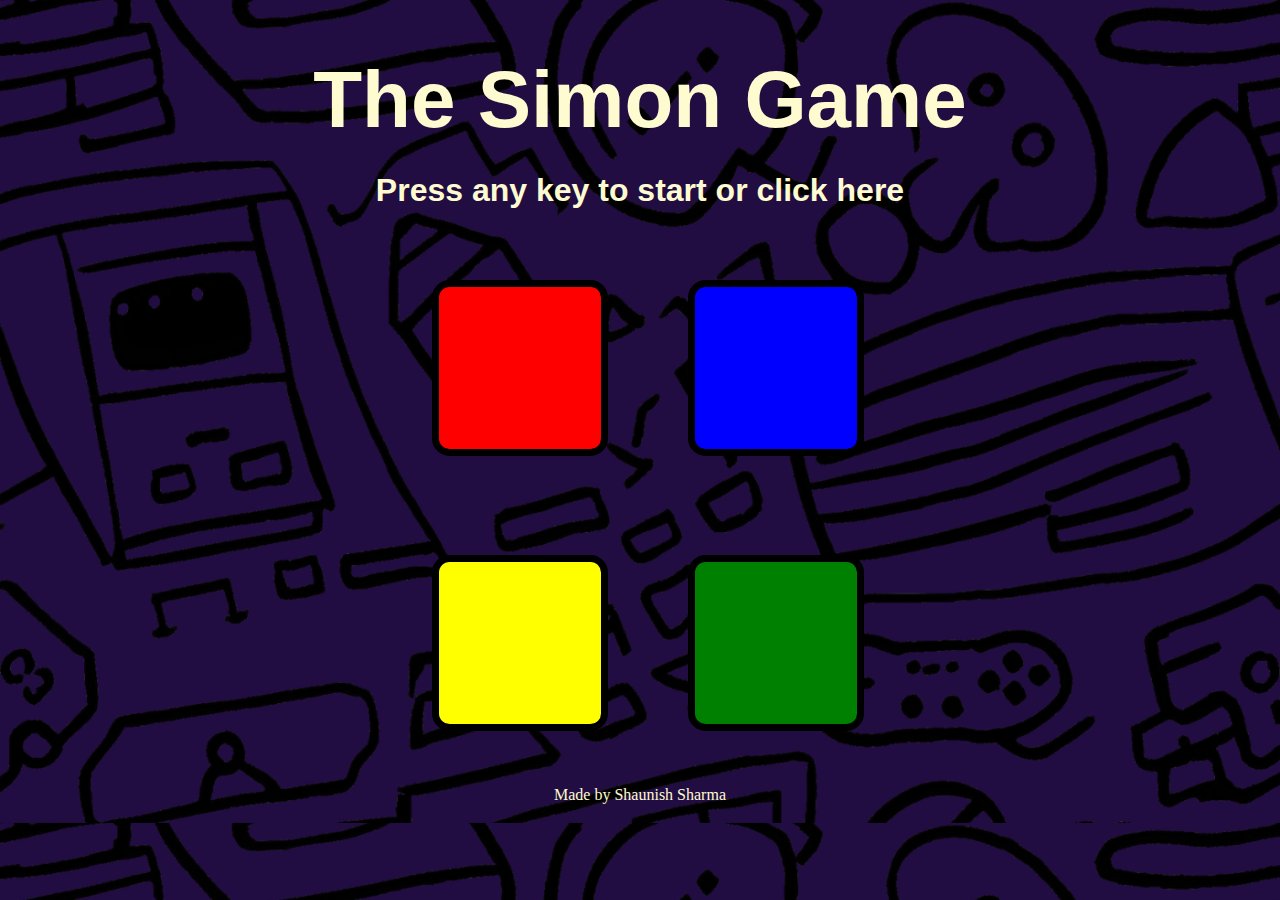
<file: index.html>
<!DOCTYPE html>
<html lang="en">
<head>
    <meta charset="UTF-8">
    <meta name="viewport" content="width=device-width, initial-scale=1.0">
    <link rel="stylesheet" href="styles.css">
    <title>Simon Game</title>
</head>
<body>

    <div class = "heading">
    <h1><a href="./instruction.html" style="color: #FEFBD1; text-decoration: none; display: inline-block;" target="_blank">The Simon Game</a></h1>
    <h2>Press any key to start or click here</h2>
    </div>  

    <div class="button">
        <div class = "red"><button id = "red" class = "btn" style="background-color: red;"></button></div>
        <div class = "blue"><button id = "blue" class = "btn" style="background-color: blue;"></button></div>
        <div class = "yellow"><button id = "yellow" class = "btn" style="background-color: yellow;"></button></div>
        <div class = "green"><button id = "green" class = "btn" style="background-color: green;"></button></div>
    </div>

    <script src="https://ajax.googleapis.com/ajax/libs/jquery/3.7.1/jquery.min.js"></script>
    <script src="./game.js"></script>

    <div class = "footer">
    <footer>Made by Shaunish Sharma</footer>
    </div>

</body>
</html>
</file>
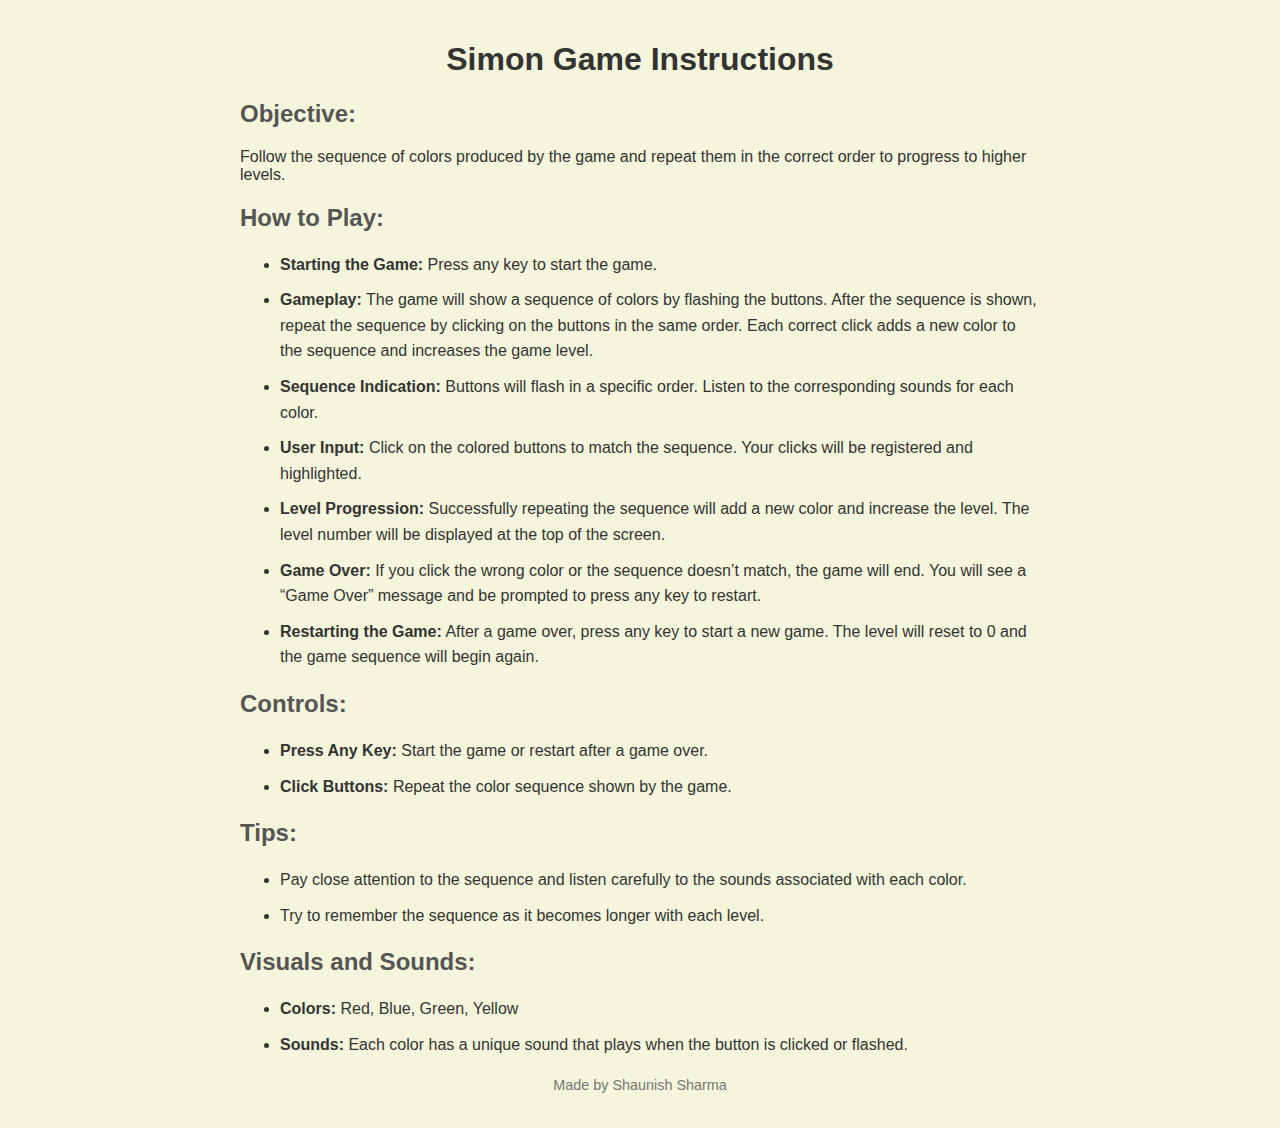
<file: instruction.html>
<!DOCTYPE html>
<html lang="en">
<head>
    <meta charset="UTF-8">
    <meta name="viewport" content="width=device-width, initial-scale=1.0">
    <title>Simon Game Instructions</title>
    <style>
        body {
            font-family: Arial, sans-serif;
            color: #333;
            background-color: beige;
            margin: 0;
            padding: 20px;
        }

        h1 {
            text-align: center;
            color: #333;
        }
        .container {
            max-width: 800px;
            margin: 0 auto;
        }
        .section {
            margin-bottom: 20px;
        }
        .section h2 {
            color: #555;
        }
        .section ul {
            line-height: 1.6;
        }
        .section ul li {
            margin-bottom: 10px;
        }
        .footer {
            text-align: center;
            font-size: 0.9rem;
            color: #777;
        }
    </style>
</head>
<body>

    <div class="container">
        <h1>Simon Game Instructions</h1>

        <div class="section">
            <h2>Objective:</h2>
            <p>Follow the sequence of colors produced by the game and repeat them in the correct order to progress to higher levels.</p>
        </div>

        <div class="section">
            <h2>How to Play:</h2>
            <ul>
                <li><strong>Starting the Game:</strong> Press any key to start the game.</li>
                <li><strong>Gameplay:</strong> The game will show a sequence of colors by flashing the buttons. After the sequence is shown, repeat the sequence by clicking on the buttons in the same order. Each correct click adds a new color to the sequence and increases the game level.</li>
                <li><strong>Sequence Indication:</strong> Buttons will flash in a specific order. Listen to the corresponding sounds for each color.</li>
                <li><strong>User Input:</strong> Click on the colored buttons to match the sequence. Your clicks will be registered and highlighted.</li>
                <li><strong>Level Progression:</strong> Successfully repeating the sequence will add a new color and increase the level. The level number will be displayed at the top of the screen.</li>
                <li><strong>Game Over:</strong> If you click the wrong color or the sequence doesn’t match, the game will end. You will see a “Game Over” message and be prompted to press any key to restart.</li>
                <li><strong>Restarting the Game:</strong> After a game over, press any key to start a new game. The level will reset to 0 and the game sequence will begin again.</li>
            </ul>
        </div>

        <div class="section">
            <h2>Controls:</h2>
            <ul>
                <li><strong>Press Any Key:</strong> Start the game or restart after a game over.</li>
                <li><strong>Click Buttons:</strong> Repeat the color sequence shown by the game.</li>
            </ul>
        </div>

        <div class="section">
            <h2>Tips:</h2>
            <ul>
                <li>Pay close attention to the sequence and listen carefully to the sounds associated with each color.</li>
                <li>Try to remember the sequence as it becomes longer with each level.</li>
            </ul>
        </div>

        <div class="section">
            <h2>Visuals and Sounds:</h2>
            <ul>
                <li><strong>Colors:</strong> Red, Blue, Green, Yellow</li>
                <li><strong>Sounds:</strong> Each color has a unique sound that plays when the button is clicked or flashed.</li>
            </ul>
        </div>

        <div class="footer">
            <p>Made by Shaunish Sharma</p>
        </div>
    </div>

</body>
</html>
</file>
<file: styles.css>
body{
    background-image: url("./images/bgimg.png");
    background-size: cover;
}
.heading{
   margin-right: 0;
    font-family:'Franklin Gothic Medium', 'Arial Narrow', Arial, sans-serif;
    text-align: center;
    font-size: 5rem;
    color: #FEFBD1;
    margin-top: 50px;
    margin-bottom: 20px;
}

h1{
    color: #FEFBD1;
    margin-bottom: 10px;
    font-size: 5rem;
}

h2{
    color: #FEFBD1;
    font-size: 2rem;
}

.button {
    display: grid;
    height: 60vh;
    width: 100vw;
    row-gap: 10px;
    column-gap: 5rem;
    grid-template-columns: repeat(2, 1fr);
    grid-template-rows: repeat(2, 1fr);
    justify-items: end;
    align-items: center;
  }

  .blue,.green{
    justify-self:left;
  }

  button{
    width: 11rem;
    height: 11rem;
    border-radius: 10%;
    border: 7px solid black;
  }

  footer{
    color: #FEFBD1;
    font-family: cursive;
    font-size: 1rem;
    margin-top: 10px;
    text-align: center;
  }

  .pressed {
    box-shadow: 0 0 20px white;
    background-color: grey;
  }
  
  .game-over {
    background-color: red !important; 
    background-image: none !important;
    opacity: 0.8;
  }

  @media (max-width: 431px){
    .heading{
      display: flex;
      justify-content: center;
      flex-direction: column;
      align-items: center;
      width: 420px;
    }

    h1{
      font-size: 3rem;
    }
      
    h2{
      font-size: 25px
    }

    .button{
      column-gap: 3rem;
    }

    footer{
      display: flex;
      justify-content: center;
      flex-direction: column;
      align-items: center;
      width: 420px;
    }
  }
</file>
